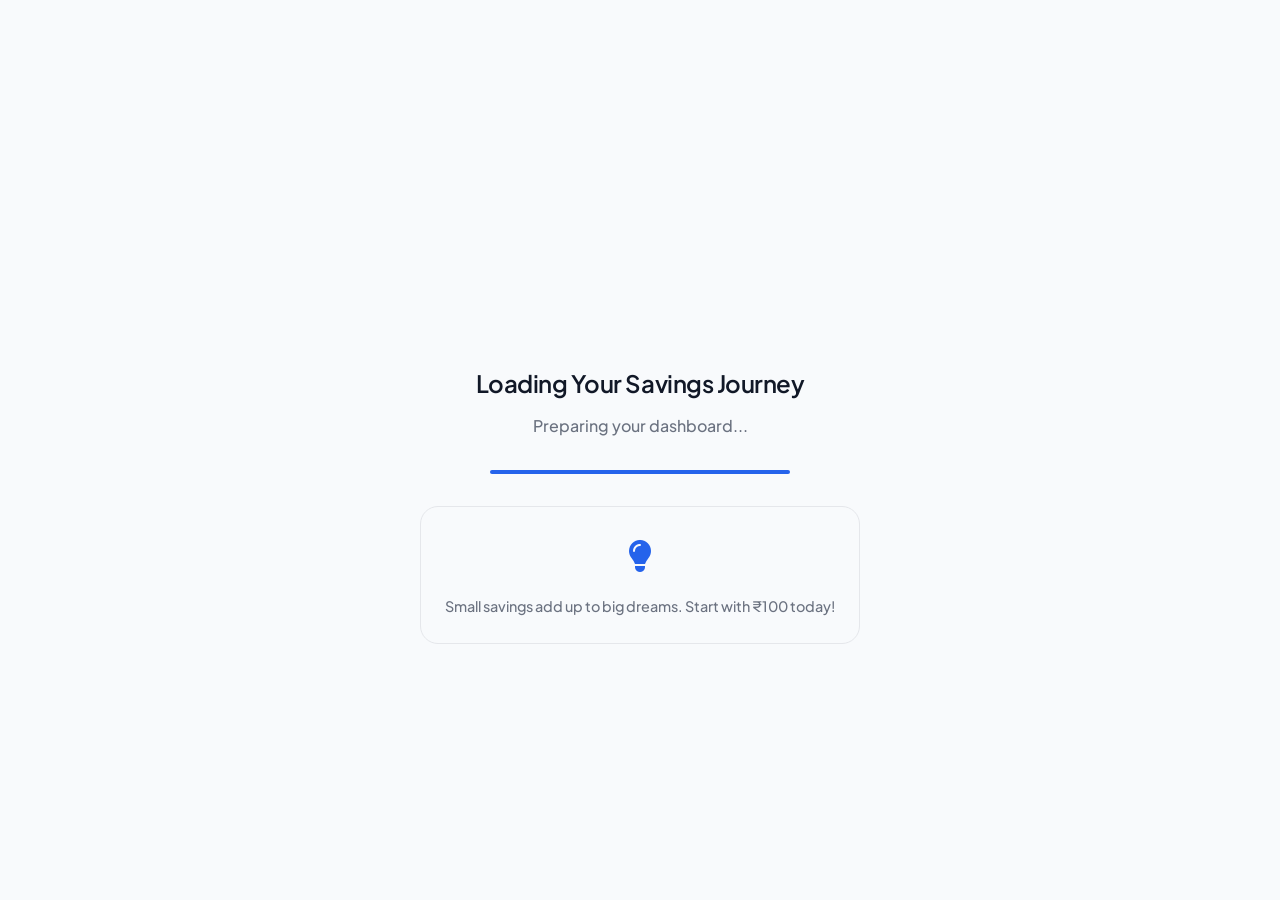
<file: loading.html>
<!DOCTYPE html>
<html lang="en">
<head>
    <meta charset="UTF-8">
    <meta name="viewport" content="width=device-width, initial-scale=1.0">
    <title>Loading - Lakshya ₹100K</title>
    <link href="https://fonts.googleapis.com/css2?family=Playfair+Display:wght@400;500;600;700;800;900&family=Plus+Jakarta+Sans:wght@300;400;500;600;700;800&display=swap" rel="stylesheet">
    <link rel="stylesheet" href="https://cdnjs.cloudflare.com/ajax/libs/font-awesome/6.4.0/css/all.min.css">
    <link rel="stylesheet" href="css/style.css?v=2">
    <style>
        .loading-container {
            min-height: 100vh;
            display: flex;
            flex-direction: column;
            align-items: center;
            justify-content: center;
            padding: 2rem;
            background: var(--bg-primary);
        }

        .loading-content {
            text-align: center;
            max-width: 500px;
        }

        .loading-spinner {
            width: 80px;
            height: 80px;
            border: 3px solid var(--bg-tertiary);
            border-top-color: var(--primary);
            border-radius: 50%;
            animation: spin 1s linear infinite;
            margin: 0 auto 2rem;
            box-shadow: var(--glow-primary);
        }

        @keyframes spin {
            to {
                transform: rotate(360deg);
            }
        }

        .loading-title {
            font-size: 1.5rem;
            font-weight: 600;
            margin-bottom: 1rem;
            animation: fadeInUp 0.6s ease;
        }

        .loading-message {
            color: var(--text-secondary);
            font-size: 1rem;
            margin-bottom: 2rem;
            animation: fadeInUp 0.6s ease 0.1s backwards;
        }

        .loading-tips {
            background: var(--bg-secondary);
            border: 1px solid var(--border-color);
            border-radius: var(--radius-lg);
            padding: 1.5rem;
            margin-top: 2rem;
            animation: fadeInUp 0.6s ease 0.2s backwards;
        }

        .loading-tips-icon {
            font-size: 2rem;
            color: var(--primary);
            margin-bottom: 1rem;
        }

        .loading-tips-text {
            color: var(--text-secondary);
            font-size: 0.9rem;
            line-height: 1.6;
        }

        .loading-progress {
            width: 100%;
            max-width: 300px;
            height: 4px;
            background: var(--bg-tertiary);
            border-radius: 2px;
            overflow: hidden;
            margin: 2rem auto 0;
            animation: fadeInUp 0.6s ease 0.3s backwards;
        }

        .loading-progress-bar {
            height: 100%;
            background: var(--primary);
            width: 0%;
            animation: progress 2s ease-in-out forwards;
            box-shadow: var(--glow-primary);
        }

        @keyframes progress {
            0% {
                width: 0%;
            }
            100% {
                width: 100%;
            }
        }

        @keyframes fadeInUp {
            from {
                opacity: 0;
                transform: translateY(20px);
            }
            to {
                opacity: 1;
                transform: translateY(0);
            }
        }

        .floating-elements {
            position: fixed;
            top: 0;
            left: 0;
            width: 100%;
            height: 100%;
            pointer-events: none;
            overflow: hidden;
            z-index: -1;
        }

        .floating-element {
            position: absolute;
            font-size: 2rem;
            opacity: 0.1;
            animation: float 6s ease-in-out infinite;
        }

        .floating-element:nth-child(1) {
            top: 10%;
            left: 10%;
            animation-delay: 0s;
        }

        .floating-element:nth-child(2) {
            top: 20%;
            right: 15%;
            animation-delay: 1s;
        }

        .floating-element:nth-child(3) {
            bottom: 30%;
            left: 20%;
            animation-delay: 2s;
        }

        .floating-element:nth-child(4) {
            bottom: 15%;
            right: 10%;
            animation-delay: 3s;
        }

        @keyframes float {
            0%, 100% {
                transform: translateY(0) rotate(0deg);
            }
            50% {
                transform: translateY(-20px) rotate(10deg);
            }
        }
    </style>
</head>
<body>
    <div class="floating-elements">
        <div class="floating-element">₹</div>
        <div class="floating-element">💰</div>
        <div class="floating-element">📈</div>
        <div class="floating-element">🎯</div>
    </div>

    <div class="loading-container">
        <div class="loading-content">
            <div class="loading-spinner"></div>
            
            <h1 class="loading-title">Loading Your Savings Journey</h1>
            <p class="loading-message" id="loadingMessage">Preparing your dashboard...</p>
            
            <div class="loading-progress">
                <div class="loading-progress-bar"></div>
            </div>

            <div class="loading-tips">
                <div class="loading-tips-icon">
                    <i class="fas fa-lightbulb"></i>
                </div>
                <p class="loading-tips-text" id="loadingTip">
                    Small savings add up to big dreams. Start with ₹100 today!
                </p>
            </div>
        </div>
    </div>

    <script>
        const messages = [
            'Loading your savings data...',
            'Calculating your progress...',
            'Preparing your dashboard...',
            'Almost there...'
        ];

        const tips = [
            'Small savings add up to big dreams. Start with ₹100 today!',
            'Consistency is key. Save a little every day!',
            'Track your progress to stay motivated!',
            'Your ₹100K goal is closer than you think!',
            'Every rupee saved is a step towards financial freedom!'
        ];

        let messageIndex = 0;
        let tipIndex = 0;

        setInterval(() => {
            messageIndex = (messageIndex + 1) % messages.length;
            document.getElementById('loadingMessage').textContent = messages[messageIndex];
        }, 2000);

        setInterval(() => {
            tipIndex = (tipIndex + 1) % tips.length;
            document.getElementById('loadingTip').textContent = tips[tipIndex];
        }, 3000);

        // Redirect to dashboard after loading
        setTimeout(() => {
            window.location.href = 'dashboard.html';
        }, 3000);
    </script>
</body>
</html>
</file>
<file: css/style.css>
@import url('https://fonts.googleapis.com/css2?family=Plus+Jakarta+Sans:wght@400;500;600;700;800&display=swap');

:root {
    --primary: #2563EB;
    --primary-hover: #1d4ed8;
    --primary-light: #eff6ff;
    --secondary: #F1F5F9;
    --secondary-hover: #e2e8f0;
    --danger: #EF4444;
    --danger-hover: #dc2626;
    --success: #22C55E;
    --success-hover: #16a34a;
    --warning: #F59E0B;
    
    --bg-primary: #F8FAFC;
    --bg-card: #ffffff;
    
    --text-primary: #111827;
    --text-secondary: #6B7280;
    --text-tertiary: #9CA3AF;
    --border-color: #E5E7EB;
    
    --radius-lg: 18px;
    --radius-md: 12px;
    --radius-sm: 8px;
    
    --shadow-sm: 0 1px 3px rgba(0, 0, 0, 0.05);
    --shadow-md: 0 4px 6px -1px rgba(0, 0, 0, 0.05), 0 2px 4px -1px rgba(0, 0, 0, 0.03);
    --shadow-lg: 0 10px 15px -3px rgba(0, 0, 0, 0.05), 0 4px 6px -2px rgba(0, 0, 0, 0.03);
    
    --transition-fast: 150ms cubic-bezier(0.4, 0, 0.2, 1);
    --transition-normal: 200ms cubic-bezier(0.4, 0, 0.2, 1);
    
    --navbar-height: 72px;
}

[data-theme="dark"] {
    --bg-primary: #090b11;
    --bg-card: #11131c;
    --text-primary: #f8fafc;
    --text-secondary: #94a3b8;
    --text-tertiary: #64748b;
    --border-color: #1e293b;
    --secondary: #1e293b;
    --secondary-hover: #334155;
    --primary-light: rgba(37, 99, 235, 0.1);
    
    --shadow-sm: 0 1px 2px rgba(0, 0, 0, 0.3);
    --shadow-md: 0 4px 6px rgba(0, 0, 0, 0.4);
    --shadow-lg: 0 10px 15px rgba(0, 0, 0, 0.5);
}

/* Global resets */
* {
    margin: 0;
    padding: 0;
    box-sizing: border-box;
}

body {
    font-family: 'Plus Jakarta Sans', -apple-system, BlinkMacSystemFont, 'Segoe UI', Roboto, sans-serif;
    background: var(--bg-primary);
    color: var(--text-primary);
    font-weight: 500;
    line-height: 1.5;
    -webkit-font-smoothing: antialiased;
    overflow-x: hidden;
    min-height: 100vh;
}

/* Page fade-in */
.main-content {
    animation: fadeIn 0.3s ease-out forwards;
    opacity: 0;
}

@keyframes fadeIn {
    from { opacity: 0; transform: translateY(8px); }
    to { opacity: 1; transform: translateY(0); }
}

/* Typography */
h1, h2, h3, h4, h5, h6 {
    font-weight: 700;
    letter-spacing: -0.02em;
    color: var(--text-primary);
    line-height: 1.25;
}

p {
    color: var(--text-secondary);
}

a {
    color: var(--primary);
    text-decoration: none;
    transition: color var(--transition-fast);
}

a:hover {
    color: var(--primary-hover);
}

/* Layout */
.page-container {
    min-height: calc(100vh - var(--navbar-height));
    display: flex;
    flex-direction: column;
}

.main-content {
    flex: 1;
    max-width: 1200px;
    width: 100%;
    margin: 0 auto;
    padding: 2.5rem 1.5rem;
}

/* Cards */
.card {
    background: var(--bg-card);
    border: 1px solid var(--border-color);
    border-radius: var(--radius-lg);
    padding: 24px;
    box-shadow: var(--shadow-sm);
    transition: box-shadow var(--transition-fast), transform var(--transition-fast);
    position: relative;
    overflow: hidden;
}

.card:hover {
    box-shadow: var(--shadow-md);
}

/* Buttons */
.btn {
    display: inline-flex;
    align-items: center;
    justify-content: center;
    gap: 8px;
    height: 46px;
    padding: 0 22px;
    font-family: inherit;
    font-size: 0.875rem;
    font-weight: 600;
    border-radius: 9999px;
    border: 1px solid transparent;
    cursor: pointer;
    text-decoration: none;
    transition: all var(--transition-fast);
    white-space: nowrap;
}

.btn:active {
    transform: scale(0.97) !important;
}

.btn:disabled {
    opacity: 0.6;
    cursor: not-allowed;
}

.btn-primary {
    background: var(--primary);
    color: #ffffff;
}

.btn-primary:hover:not(:disabled) {
    background: var(--primary-hover);
}

.btn-secondary {
    background: var(--bg-card);
    color: var(--text-primary);
    border-color: var(--border-color);
}

.btn-secondary:hover:not(:disabled) {
    background: var(--secondary);
    border-color: var(--text-secondary);
}

.btn-outline {
    background: transparent;
    color: var(--primary);
    border-color: var(--primary);
}

.btn-outline:hover:not(:disabled) {
    background: var(--primary-light);
}

.btn-danger {
    background: var(--danger);
    color: #ffffff;
}

.btn-danger:hover:not(:disabled) {
    background: var(--danger-hover);
}

.btn-sm {
    height: 36px;
    padding: 0 16px;
    font-size: 0.8rem;
}

.btn-lg {
    height: 52px;
    padding: 0 28px;
    font-size: 1rem;
}

/* Top Navigation Bar */
.top-nav {
    position: sticky;
    top: 0;
    height: var(--navbar-height);
    background: rgba(255, 255, 255, 0.8);
    backdrop-filter: blur(12px);
    -webkit-backdrop-filter: blur(12px);
    border-bottom: 1px solid var(--border-color);
    z-index: 1000;
    transition: background var(--transition-fast), border-color var(--transition-fast);
}

[data-theme="dark"] .top-nav {
    background: rgba(17, 19, 28, 0.8);
}

.nav-container {
    max-width: 1200px;
    height: 100%;
    margin: 0 auto;
    display: flex;
    align-items: center;
    justify-content: space-between;
    padding: 0 1.5rem;
}

.nav-brand {
    font-size: 1.25rem;
    font-weight: 800;
    color: var(--text-primary);
    text-decoration: none;
    display: flex;
    align-items: center;
    gap: 8px;
}

.brand-logo {
    width: 28px;
    height: 28px;
    transition: transform var(--transition-normal);
}

.nav-brand:hover .brand-logo {
    transform: scale(1.08) rotate(5deg);
}

.nav-brand .brand-blue {
    color: var(--primary);
}

.nav-links {
    display: flex;
    align-items: center;
    gap: 1.5rem;
    height: 100%;
}

.nav-link {
    text-decoration: none;
    color: var(--text-secondary);
    font-size: 0.875rem;
    font-weight: 600;
    height: 100%;
    display: flex;
    align-items: center;
    padding: 0 4px;
    position: relative;
    transition: color var(--transition-fast);
}

.nav-link:hover {
    color: var(--text-primary);
}

.nav-link.active {
    color: var(--primary);
}

.nav-link.active::after {
    content: '';
    position: absolute;
    bottom: -1px;
    left: 0;
    right: 0;
    height: 2px;
    background: var(--primary);
    border-radius: 2px;
}

.nav-right {
    display: flex;
    align-items: center;
    gap: 0.75rem;
}

.nav-icon-btn {
    background: none;
    border: none;
    cursor: pointer;
    color: var(--text-secondary);
    width: 38px;
    height: 38px;
    border-radius: 50%;
    display: flex;
    align-items: center;
    justify-content: center;
    transition: background var(--transition-fast), color var(--transition-fast);
}

.nav-icon-btn:hover {
    background: var(--secondary);
    color: var(--text-primary);
}

.nav-icon-btn svg {
    width: 20px;
    height: 20px;
}

/* Avatar Button & Dropdown */
.profile-dropdown {
    position: relative;
}

.avatar-btn {
    width: 38px;
    height: 38px;
    border-radius: 50%;
    cursor: pointer;
    border: 1px solid var(--border-color);
    overflow: hidden;
    padding: 0;
    background: var(--bg-card);
}

.avatar-circle {
    width: 100%;
    height: 100%;
    display: flex;
    align-items: center;
    justify-content: center;
    background: var(--primary);
    color: #ffffff;
    font-weight: 700;
    font-size: 0.875rem;
}

.dropdown-menu {
    position: absolute;
    top: 48px;
    right: 0;
    background: var(--bg-card);
    border: 1px solid var(--border-color);
    border-radius: var(--radius-md);
    box-shadow: var(--shadow-lg);
    width: 200px;
    padding: 8px 0;
    display: none;
    flex-direction: column;
    z-index: 1050;
    animation: dropdownFade 150ms ease-out;
}

@keyframes dropdownFade {
    from { opacity: 0; transform: translateY(-4px); }
    to { opacity: 1; transform: translateY(0); }
}

.profile-dropdown.open .dropdown-menu {
    display: flex;
}

.dropdown-item {
    padding: 10px 16px;
    color: var(--text-primary);
    text-decoration: none;
    font-size: 0.875rem;
    display: flex;
    align-items: center;
    gap: 10px;
    transition: background var(--transition-fast);
}

.dropdown-item:hover {
    background: var(--secondary);
}

.dropdown-item svg {
    width: 16px;
    height: 16px;
    color: var(--text-secondary);
}

.dropdown-divider {
    height: 1px;
    background: var(--border-color);
    margin: 6px 0;
}

.hamburger {
    display: none;
    background: none;
    border: none;
    cursor: pointer;
    color: var(--text-primary);
    width: 38px;
    height: 38px;
    align-items: center;
    justify-content: center;
}

.hamburger svg {
    width: 24px;
    height: 24px;
}

/* Mobile Drawer */
.mobile-drawer {
    position: fixed;
    top: 0;
    right: -280px;
    width: 280px;
    height: 100vh;
    background: var(--bg-card);
    z-index: 1100;
    box-shadow: var(--shadow-lg);
    transition: right var(--transition-normal);
    padding: 24px;
    display: flex;
    flex-direction: column;
    gap: 24px;
}

.mobile-drawer.open {
    right: 0;
}

.drawer-overlay {
    position: fixed;
    top: 0;
    left: 0;
    width: 100vw;
    height: 100vh;
    background: rgba(0, 0, 0, 0.4);
    z-index: 1099;
    display: none;
    opacity: 0;
    transition: opacity var(--transition-normal);
}

.drawer-overlay.open {
    display: block;
    opacity: 1;
}

.drawer-header {
    display: flex;
    justify-content: space-between;
    align-items: center;
}

.drawer-header .close-btn {
    background: none;
    border: none;
    cursor: pointer;
    color: var(--text-primary);
}

.drawer-links {
    display: flex;
    flex-direction: column;
    gap: 12px;
}

.drawer-link {
    text-decoration: none;
    color: var(--text-secondary);
    font-weight: 600;
    font-size: 1rem;
    padding: 8px 0;
    display: flex;
    align-items: center;
    gap: 12px;
    transition: color var(--transition-fast);
}

.drawer-link:hover, .drawer-link.active {
    color: var(--primary);
}

.drawer-divider {
    height: 1px;
    background: var(--border-color);
    margin: 12px 0;
}

/* Forms */
.form-group {
    margin-bottom: 20px;
}

.form-label {
    display: block;
    font-size: 0.875rem;
    font-weight: 600;
    color: var(--text-secondary);
    margin-bottom: 6px;
}

.form-input, .form-select, .form-textarea {
    width: 100%;
    height: 46px;
    padding: 0 16px;
    font-family: inherit;
    font-size: 0.875rem;
    font-weight: 500;
    color: var(--text-primary);
    background: var(--bg-card);
    border: 1px solid var(--border-color);
    border-radius: var(--radius-sm);
    outline: none;
    transition: border-color var(--transition-fast), box-shadow var(--transition-fast);
}

.form-textarea {
    height: 120px;
    padding: 12px 16px;
    resize: none;
}

.form-input:focus, .form-select:focus, .form-textarea:focus {
    border-color: var(--primary);
    box-shadow: 0 0 0 3px rgba(37, 99, 235, 0.1);
}

.input-group {
    position: relative;
    display: flex;
    align-items: center;
}

.input-group svg {
    position: absolute;
    left: 16px;
    width: 18px;
    height: 18px;
    color: var(--text-tertiary);
}

.input-group .form-input {
    padding-left: 48px;
}

/* Dashboard Modular Grid */
.dashboard-grid {
    display: grid;
    grid-template-columns: repeat(auto-fit, minmax(280px, 1fr));
    gap: 1.5rem;
    margin-bottom: 2rem;
}

/* Linear Progress Bar */
.progress-container {
    margin-top: 12px;
}

.progress-header {
    display: flex;
    justify-content: space-between;
    font-size: 0.875rem;
    margin-bottom: 6px;
}

.progress-track {
    width: 100%;
    height: 8px;
    background: var(--secondary);
    border-radius: 9999px;
    overflow: hidden;
}

.progress-fill {
    height: 100%;
    background: var(--primary);
    border-radius: 9999px;
    width: 0;
    transition: width 0.8s cubic-bezier(0.16, 1, 0.3, 1);
}

/* Quick Actions Grid */
.quick-actions-grid {
    display: grid;
    grid-template-columns: repeat(3, 1fr);
    gap: 1.25rem;
    margin-top: 1rem;
}

.quick-action-card {
    display: flex;
    align-items: center;
    gap: 16px;
    background: var(--bg-card);
    border: 1px solid var(--border-color);
    border-radius: var(--radius-md);
    padding: 16px 20px;
    text-decoration: none;
    color: var(--text-primary);
    transition: all var(--transition-fast);
}

.quick-action-card:hover {
    border-color: var(--primary);
    box-shadow: var(--shadow-md);
}

.quick-action-icon {
    width: 44px;
    height: 44px;
    border-radius: 50%;
    background: var(--primary-light);
    color: var(--primary);
    display: flex;
    align-items: center;
    justify-content: center;
}

.quick-action-icon svg {
    width: 20px;
    height: 20px;
}

.quick-action-info {
    flex: 1;
}

.quick-action-title {
    font-weight: 700;
    font-size: 0.95rem;
}

.quick-action-desc {
    font-size: 0.8rem;
    color: var(--text-secondary);
}

.quick-action-arrow {
    color: var(--text-tertiary);
    transition: transform var(--transition-fast);
}

.quick-action-card:hover .quick-action-arrow {
    transform: translateX(4px);
    color: var(--primary);
}

@media (max-width: 768px) {
    .quick-actions-grid {
        grid-template-columns: 1fr;
    }

    .nav-links {
        display: none;
    }

    .hamburger {
        display: flex;
    }

    .nav-right {
        gap: 0.5rem;
    }
}

/* Recent Activity List */
.activity-list {
    display: flex;
    flex-direction: column;
    gap: 12px;
}

.activity-item {
    display: flex;
    align-items: center;
    justify-content: space-between;
    padding: 12px 0;
    border-bottom: 1px solid var(--border-color);
}

.activity-item:last-child {
    border-bottom: none;
}

.activity-info {
    display: flex;
    align-items: center;
    gap: 12px;
}

.activity-icon {
    width: 36px;
    height: 36px;
    border-radius: 50%;
    background: var(--secondary);
    color: var(--text-secondary);
    display: flex;
    align-items: center;
    justify-content: center;
}

.activity-icon svg {
    width: 18px;
    height: 18px;
}

.activity-text .title {
    font-weight: 600;
    font-size: 0.9rem;
}

.activity-text .date {
    font-size: 0.75rem;
    color: var(--text-secondary);
}

.activity-amount {
    font-weight: 700;
    font-size: 0.95rem;
}

/* History search and filter row */
.filters-row {
    display: grid;
    grid-template-columns: 2fr 1fr 1fr 1fr;
    gap: 1rem;
    margin-bottom: 1.5rem;
}

@media (max-width: 768px) {
    .filters-row {
        grid-template-columns: 1fr;
    }
}

/* Photo Gallery Grid */
.gallery-grid {
    display: grid;
    grid-template-columns: repeat(auto-fill, minmax(280px, 1fr));
    gap: 1.5rem;
}

.gallery-card {
    border-radius: var(--radius-lg);
    border: 1px solid var(--border-color);
    background: var(--bg-card);
    overflow: hidden;
    box-shadow: var(--shadow-sm);
    transition: all var(--transition-fast);
}

.gallery-card:hover {
    box-shadow: var(--shadow-md);
}

.gallery-img-container {
    width: 100%;
    height: 200px;
    background: var(--secondary);
    position: relative;
}

.gallery-img {
    width: 100%;
    height: 100%;
    object-fit: cover;
}

.gallery-body {
    padding: 16px;
}

.gallery-title {
    font-size: 1rem;
    font-weight: 700;
    margin-bottom: 4px;
}

.gallery-meta {
    display: flex;
    justify-content: space-between;
    font-size: 0.8rem;
    color: var(--text-secondary);
}

/* Achievements badges grid */
.achievements-grid {
    display: grid;
    grid-template-columns: repeat(auto-fill, minmax(240px, 1fr));
    gap: 1.5rem;
}

.achievement-card {
    text-align: center;
    padding: 24px;
    background: var(--bg-card);
    border: 1px solid var(--border-color);
    border-radius: var(--radius-lg);
    box-shadow: var(--shadow-sm);
    transition: all var(--transition-fast);
    display: flex;
    flex-direction: column;
    align-items: center;
    gap: 12px;
}

.achievement-card:hover {
    box-shadow: var(--shadow-md);
}

.achievement-badge {
    width: 80px;
    height: 80px;
    border-radius: 50%;
    background: var(--secondary);
    color: var(--text-tertiary);
    display: flex;
    align-items: center;
    justify-content: center;
    font-size: 2rem;
    transition: all var(--transition-fast);
}

.achievement-card.unlocked .achievement-badge {
    background: var(--primary-light);
    color: var(--primary);
    box-shadow: 0 0 0 6px rgba(37, 99, 235, 0.05);
}

.achievement-card.gold-accent.unlocked .achievement-badge {
    background: rgba(245, 158, 11, 0.1);
    color: var(--warning);
    box-shadow: 0 0 0 6px rgba(245, 158, 11, 0.05);
}

.achievement-title {
    font-weight: 700;
    font-size: 1rem;
    margin-bottom: 2px;
}

.achievement-desc {
    font-size: 0.8rem;
    color: var(--text-secondary);
}

/* Empty State styling */
.empty-state {
    text-align: center;
    padding: 40px 20px;
}

.empty-state-icon {
    font-size: 3rem;
    color: var(--text-tertiary);
    margin-bottom: 12px;
}

.empty-state-title {
    font-size: 1.15rem;
    font-weight: 700;
    margin-bottom: 4px;
}

.empty-state-text {
    font-size: 0.875rem;
    color: var(--text-secondary);
    margin-bottom: 16px;
}

/* Helpers */
.amount {
    font-family: 'Plus Jakarta Sans', sans-serif;
    font-weight: 700;
}

.text-success { color: var(--success); }
.text-danger { color: var(--danger); }
.text-warning { color: var(--warning); }

/* Avatar large edit view */
.avatar-edit-container {
    display: flex;
    flex-direction: column;
    align-items: center;
    margin-bottom: 24px;
}

.avatar-large {
    width: 100px;
    height: 100px;
    border-radius: 50%;
    background: var(--primary);
    color: #ffffff;
    display: flex;
    align-items: center;
    justify-content: center;
    font-size: 2.5rem;
    font-weight: 700;
    border: 3px stroke var(--border-color);
    box-shadow: var(--shadow-sm);
    position: relative;
    overflow: hidden;
}

.avatar-upload-overlay {
    position: absolute;
    bottom: 0;
    width: 100%;
    height: 30px;
    background: rgba(0, 0, 0, 0.6);
    display: flex;
    align-items: center;
    justify-content: center;
    color: #ffffff;
    font-size: 0.75rem;
    cursor: pointer;
}

/* Modals */
.modal-overlay {
    position: fixed;
    top: 0;
    left: 0;
    width: 100vw;
    height: 100vh;
    background: rgba(0, 0, 0, 0.4);
    z-index: 1060;
    display: flex;
    align-items: center;
    justify-content: center;
    padding: 1.5rem;
}

.modal-content {
    background: var(--bg-card);
    border: 1px solid var(--border-color);
    border-radius: var(--radius-lg);
    box-shadow: var(--shadow-lg);
    width: 100%;
    max-width: 500px;
    padding: 24px;
    position: relative;
    animation: fadeIn 200ms ease-out;
}

.modal-close {
    position: absolute;
    top: 20px;
    right: 20px;
    background: none;
    border: none;
    cursor: pointer;
    color: var(--text-secondary);
}

.modal-header {
    margin-bottom: 16px;
}

.modal-footer {
    display: flex;
    justify-content: flex-end;
    gap: 12px;
    margin-top: 24px;
}

/* SVG Hero Graphic styles */
.hero-illustration {
    width: 100%;
    max-width: 480px;
    height: auto;
    margin: 0 auto;
}

.hero-svg-card {
    transition: transform 0.3s ease;
}

.hero-svg-node {
    transition: transform 0.3s ease;
}

.hero-illustration:hover .hero-svg-card {
    transform: translate(-5px, -5px);
}

.hero-illustration:hover .hero-svg-node {
    transform: translate(5px, 5px);
}

/* File Upload Component Styles */
.file-upload {
    border: 2px dashed var(--border-color);
    background: var(--bg-primary);
    border-radius: var(--radius-md);
    padding: 24px;
    text-align: center;
    transition: all var(--transition-fast);
}

.file-upload:hover {
    border-color: var(--primary);
    background: var(--primary-light);
}

.file-upload-icon {
    font-size: 1.75rem;
    color: var(--text-secondary);
    margin-bottom: 8px;
}

.file-upload-text {
    font-weight: 600;
    font-size: 0.9rem;
    color: var(--text-primary);
}
</file>
